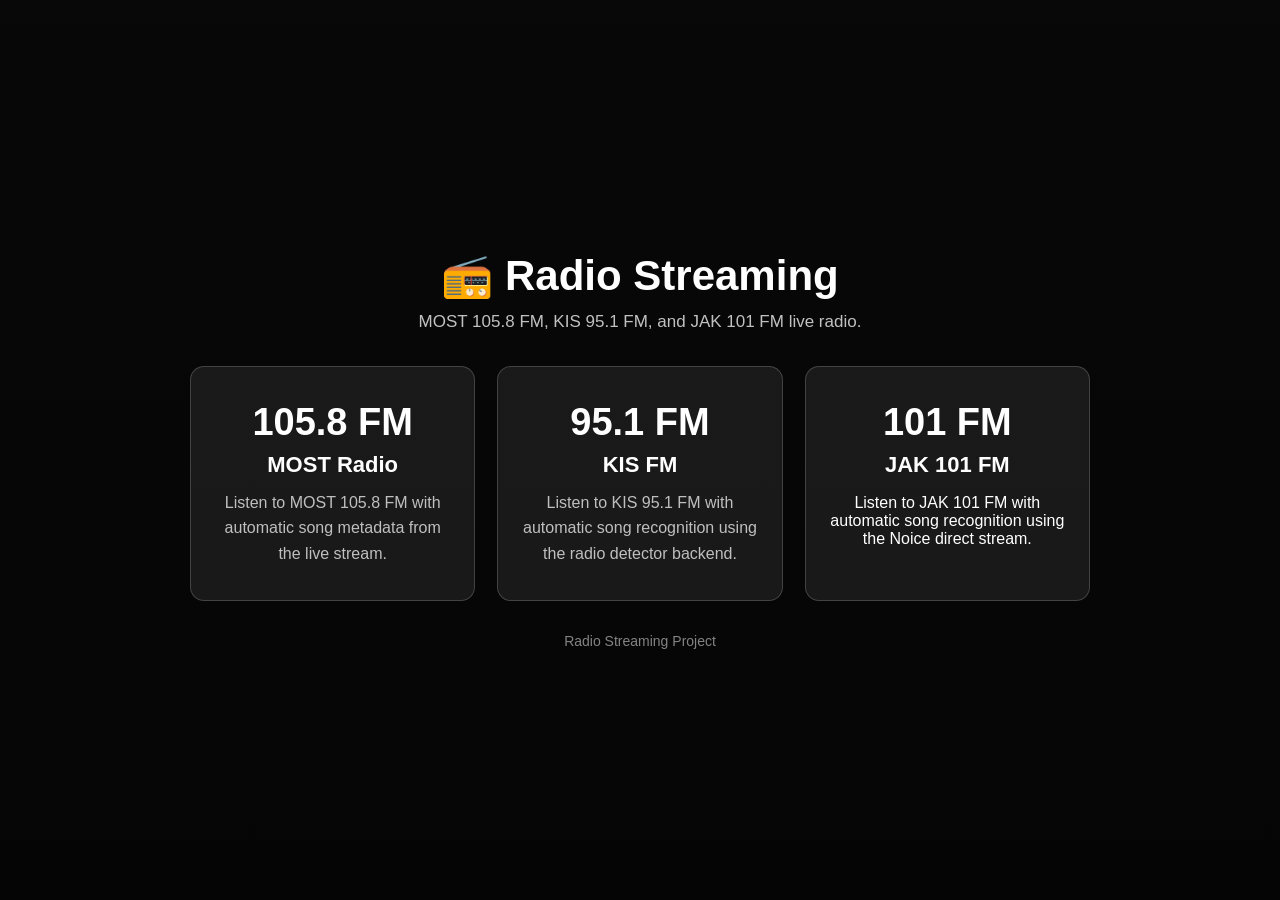
<file: index.html>
<!DOCTYPE html>
<html lang="en">
<head>
  <meta charset="UTF-8" />
  <meta name="viewport" content="width=device-width, initial-scale=1.0" />

  <title>Radio Streaming</title>

  <style>
    * {
      box-sizing: border-box;
    }

    body {
      margin: 0;
      min-height: 100vh;
      font-family: Arial, sans-serif;
      background:
        linear-gradient(rgba(0, 0, 0, 0.58), rgba(0, 0, 0, 0.72)),
        #121212;
      color: white;

      display: flex;
      align-items: center;
      justify-content: center;

      padding: 24px;
    }

    .container {
      width: 100%;
      max-width: 900px;
      text-align: center;
    }

    h1 {
      margin: 0 0 12px;
      font-size: 42px;
    }

    .subtitle {
      margin-bottom: 34px;
      color: rgba(255, 255, 255, 0.75);
      font-size: 17px;
    }

    .station-grid {
      display: grid;
      grid-template-columns: repeat(3, minmax(0, 1fr));
      gap: 22px;
    }

    .station-card {
      display: block;
      text-decoration: none;
      color: white;

      padding: 34px 24px;
      border-radius: 14px;

      background: rgba(255, 255, 255, 0.08);
      border: 1px solid rgba(255, 255, 255, 0.18);

      transition:
        transform 0.18s ease,
        background 0.18s ease,
        border-color 0.18s ease;
    }

    .station-card:hover {
      transform: translateY(-4px);
      background: rgba(255, 255, 255, 0.13);
      border-color: rgba(255, 255, 255, 0.35);
    }

    .frequency {
      font-size: 38px;
      font-weight: 700;
      margin-bottom: 8px;
    }

    .station-name {
      font-size: 22px;
      font-weight: 600;
      margin-bottom: 12px;
    }

    .description {
      color: rgba(255, 255, 255, 0.72);
      line-height: 1.6;
    }

    .footer {
      margin-top: 32px;
      font-size: 14px;
      color: rgba(255, 255, 255, 0.5);
    }

    @media (max-width: 650px) {
      .station-grid {
        grid-template-columns: 1fr;
      }

      h1 {
        font-size: 34px;
      }

      .frequency {
        font-size: 32px;
      }
    }
  </style>
</head>

<body>
  <main class="container">

    <h1>📻 Radio Streaming</h1>

    <div class="subtitle">
      MOST 105.8 FM, KIS 95.1 FM, and JAK 101 FM live radio.
    </div>

    <div class="station-grid">

      <a href="most-streaming.html" class="station-card">
        <div class="frequency">
          105.8 FM
        </div>

        <div class="station-name">
          MOST Radio
        </div>

        <div class="description">
          Listen to MOST 105.8 FM with automatic song metadata from the live stream.
        </div>
      </a>

      <a href="kis-streaming.html" class="station-card">
        <div class="frequency">
          95.1 FM
        </div>

        <div class="station-name">
          KIS FM
        </div>

        <div class="description">
          Listen to KIS 95.1 FM with automatic song recognition using the radio detector backend.
        </div>
      </a>

<a class="station-card jak-card" href="jak-streaming.html">
  <div class="frequency">101 FM</div>

  <div class="station-name">
    JAK 101 FM
  </div>

  <p>
    Listen to JAK 101 FM with
    automatic song recognition
    using the Noice direct stream.
  </p>
</a>

    </div>

    <div class="footer">
      Radio Streaming Project
    </div>

  </main>
</body>
</html>
</file>
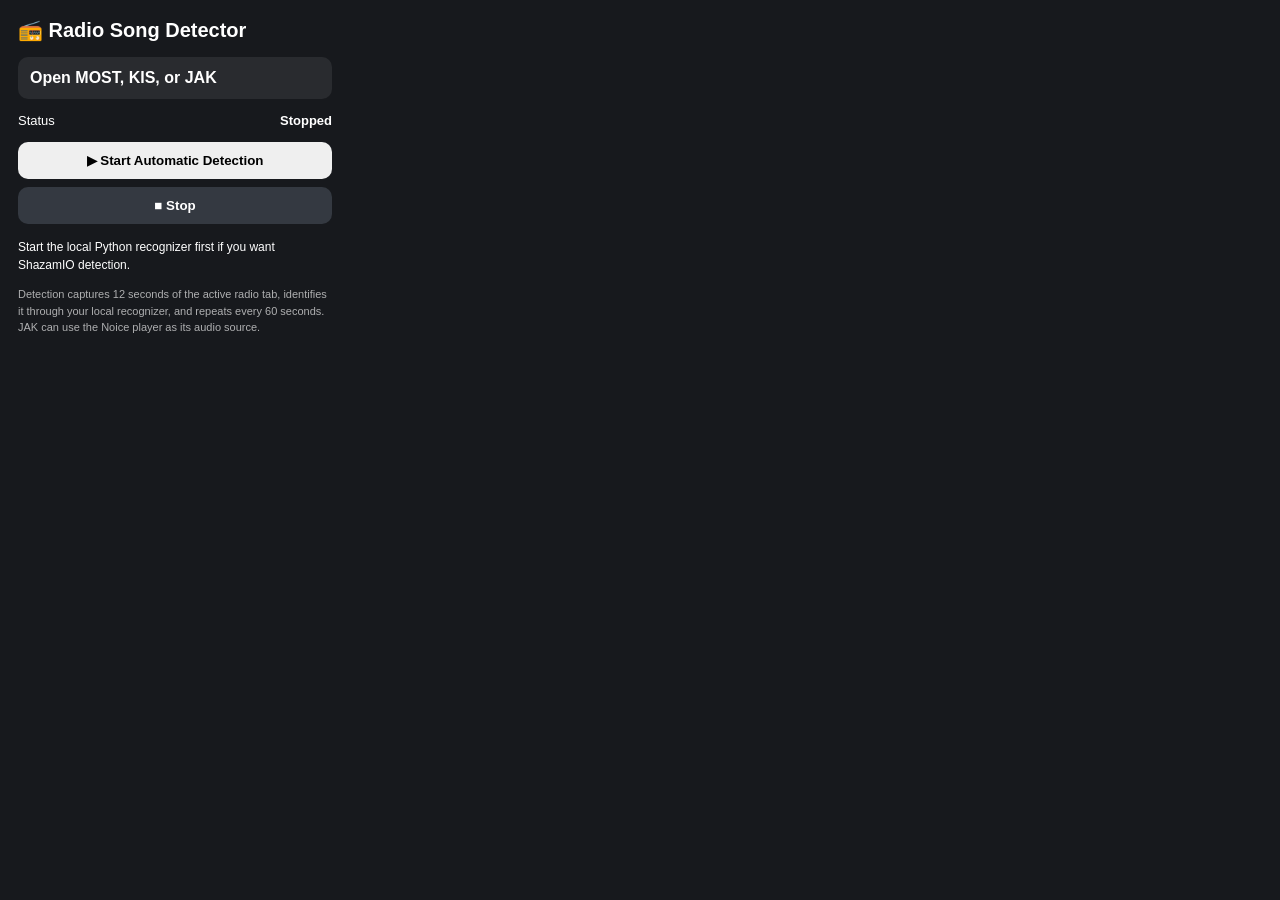
<file: popup.html>
<!doctype html>
<html lang="en">
<head>
  <meta charset="utf-8">
  <meta name="viewport" content="width=device-width,initial-scale=1">
  <title>Radio Song Detector</title>
  <link rel="stylesheet" href="popup.css">
</head>
<body>
  <main class="panel">
    <h1>📻 Radio Song Detector</h1>

    <div class="station" id="station">Open MOST, KIS, or JAK</div>

    <div class="status">
      <span>Status</span>
      <strong id="status">Stopped</strong>
    </div>

    <button id="start">▶ Start Automatic Detection</button>
    <button id="stop" class="secondary">■ Stop</button>

    <div class="message" id="message">
      Start the local Python recognizer first if you want ShazamIO detection.
    </div>

    <div class="tip">
      Detection captures 12 seconds of the active radio tab, identifies it through your local recognizer, and repeats every 60 seconds. JAK can use the Noice player as its audio source.
    </div>
  </main>

  <script src="popup.js"></script>
</body>
</html>
</file>
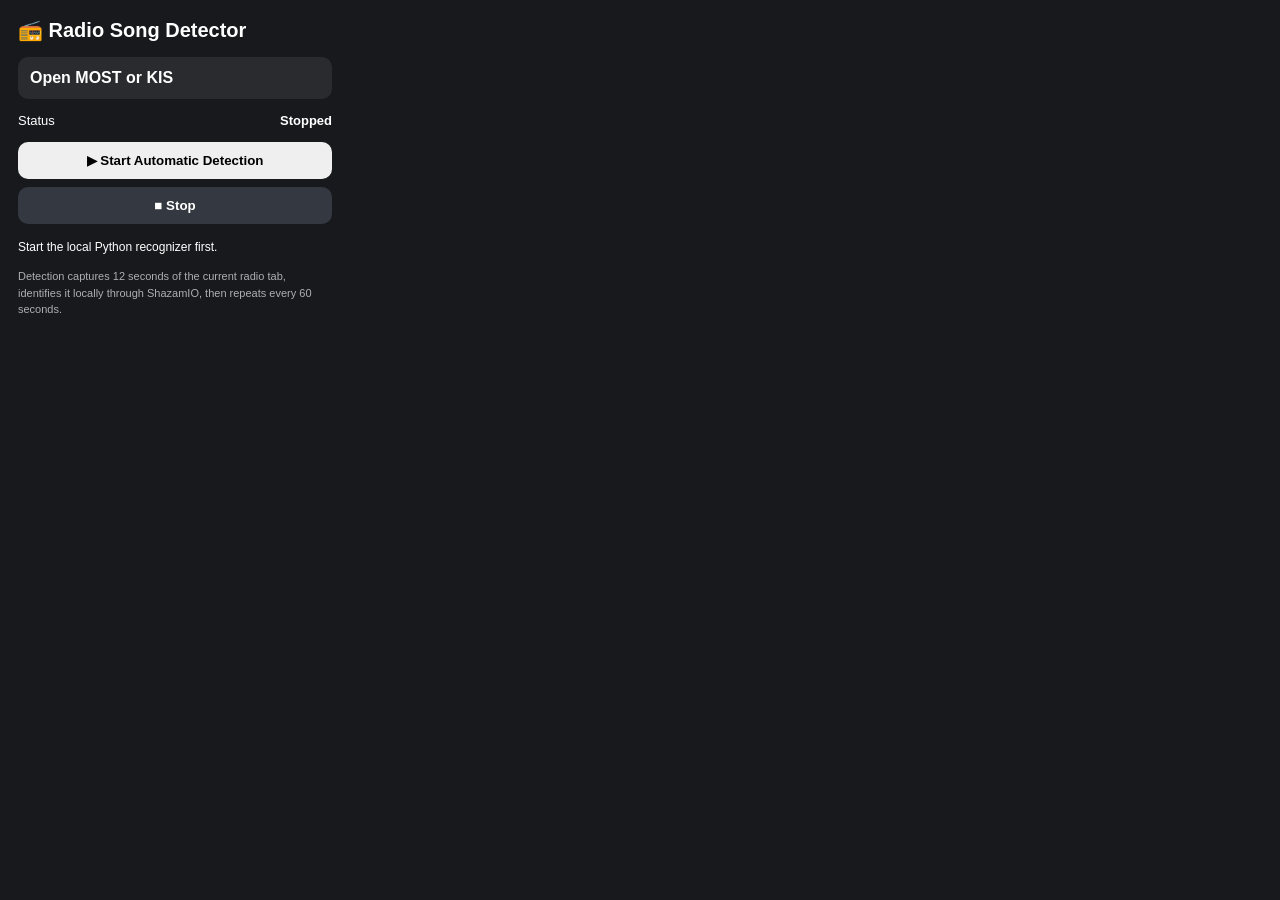
<file: radio-extension/popup.html>
<!doctype html>
<html lang="en">
<head>
  <meta charset="utf-8">
  <meta name="viewport" content="width=device-width,initial-scale=1">
  <title>Radio Song Detector</title>
  <link rel="stylesheet" href="popup.css">
</head>

<body>
  <main class="panel">
    <h1>📻 Radio Song Detector</h1>

    <div class="station" id="station">
      Open MOST or KIS
    </div>

    <div class="status">
      <span>Status</span>
      <strong id="status">Stopped</strong>
    </div>

    <button id="start">
      ▶ Start Automatic Detection
    </button>

    <button
      id="stop"
      class="secondary"
    >
      ■ Stop
    </button>

    <div
      class="message"
      id="message"
    >
      Start the local Python recognizer first.
    </div>

    <div class="tip">
      Detection captures 12 seconds of the current radio tab,
      identifies it locally through ShazamIO, then repeats every
      60 seconds.
    </div>
  </main>

  <script src="popup.js"></script>
</body>
</html>
</file>
<file: popup.css>
* { box-sizing: border-box; }

body {
  margin: 0;
  width: 350px;
  font-family: Arial, Helvetica, sans-serif;
  background: #17191d;
  color: white;
}

.panel {
  padding: 18px;
}

h1 {
  margin: 0 0 15px;
  font-size: 20px;
}

.station {
  padding: 12px;
  border-radius: 10px;
  background: rgba(255,255,255,.08);
  font-weight: 700;
}

.status {
  display: flex;
  justify-content: space-between;
  margin: 14px 0;
  font-size: 13px;
}

button {
  width: 100%;
  border: 0;
  border-radius: 10px;
  padding: 11px;
  font-weight: 700;
  cursor: pointer;
}

.secondary {
  margin-top: 8px;
  background: #343941;
  color: white;
}

.message {
  margin-top: 14px;
  font-size: 12px;
  line-height: 1.5;
}

.tip {
  margin-top: 12px;
  font-size: 11px;
  line-height: 1.5;
  opacity: .65;
}
</file>
<file: radio-extension/popup.css>
* { box-sizing: border-box; }

body {
  margin: 0;
  width: 350px;
  font-family: Arial, Helvetica, sans-serif;
  background: #17191d;
  color: white;
}

.panel {
  padding: 18px;
}

h1 {
  margin: 0 0 15px;
  font-size: 20px;
}

.station {
  padding: 12px;
  border-radius: 10px;
  background: rgba(255,255,255,.08);
  font-weight: 700;
}

.status {
  display: flex;
  justify-content: space-between;
  margin: 14px 0;
  font-size: 13px;
}

button {
  width: 100%;
  border: 0;
  border-radius: 10px;
  padding: 11px;
  font-weight: 700;
  cursor: pointer;
}

.secondary {
  margin-top: 8px;
  background: #343941;
  color: white;
}

.message {
  margin-top: 14px;
  font-size: 12px;
  line-height: 1.5;
}

.tip {
  margin-top: 12px;
  font-size: 11px;
  line-height: 1.5;
  opacity: .65;
}
</file>
